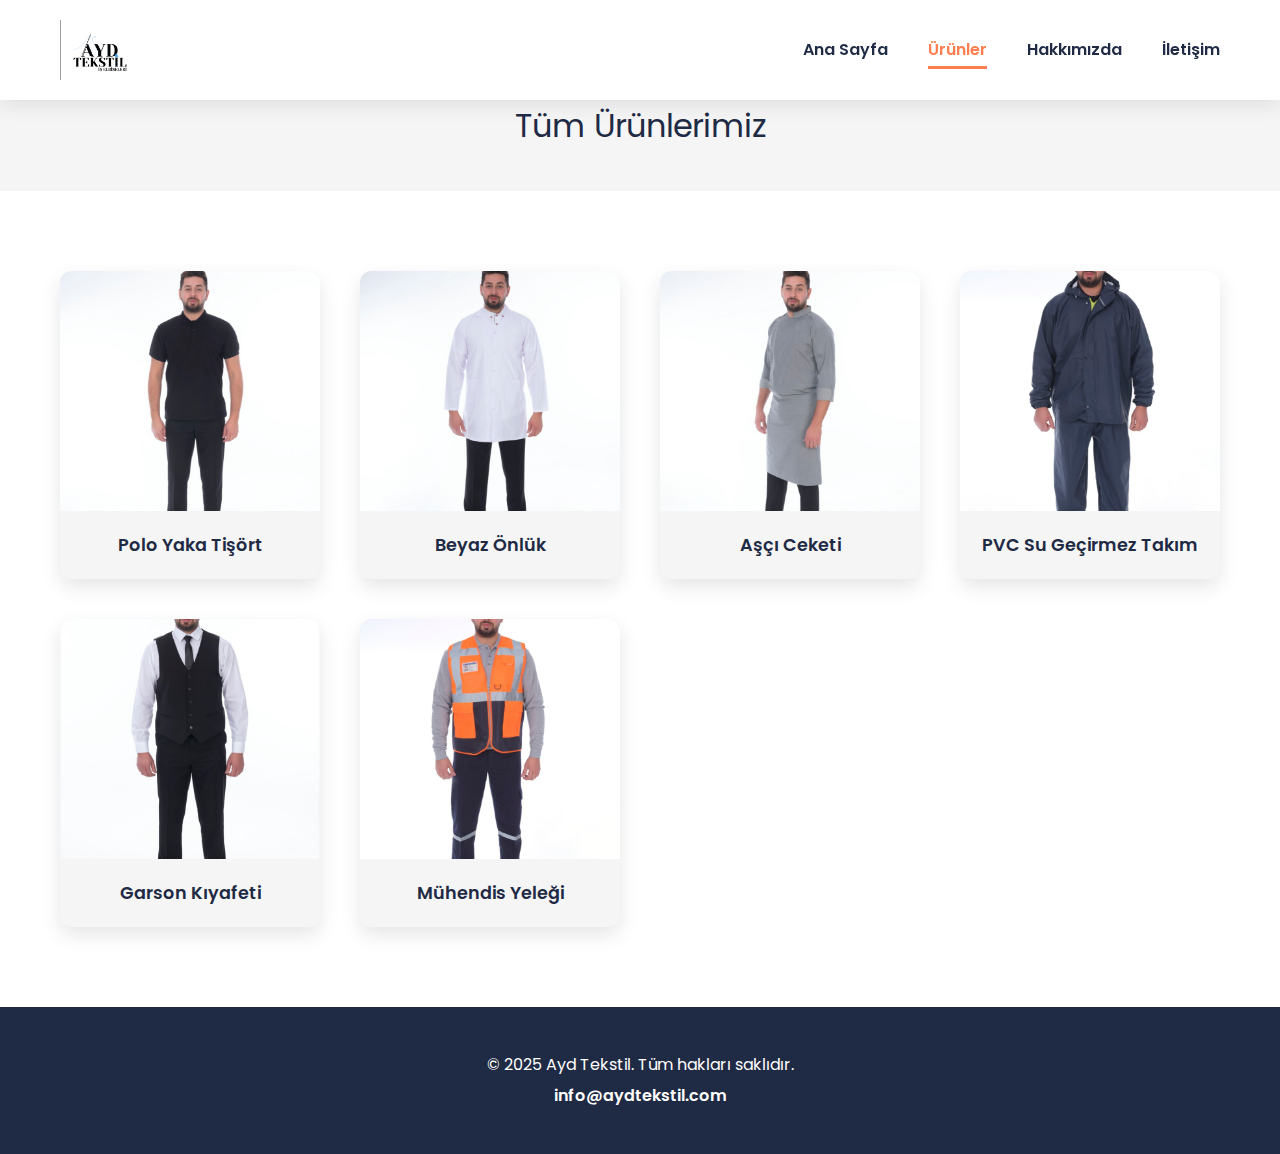
<file: urunler.html>
<!DOCTYPE html>
<html lang="tr">
<head>
  <meta charset="UTF-8">
  <meta name="viewport" content="width=device-width, initial-scale=1.0">
  <title>Ürünler | Ayd Tekstil</title>
  <link rel="stylesheet" href="css/style.css">
</head>
<body>
  <!-- HEADER -->
  <header>
    <div class="logo">
      <a href="index.html"><img src="images/logo.png" alt="Ayd Tekstil Logo"></a>
    </div>
    <nav>
      <ul>
        <li><a href="index.html">Ana Sayfa</a></li>
        <li><a class="active" href="urunler.html">Ürünler</a></li>
        <li><a href="hakkimizda.html">Hakkımızda</a></li>
        <li><a href="iletisim.html">İletişim</a></li>
      </ul>
    </nav>
  </header>

  <!-- PAGE TITLE -->
  <div class="section-title">Tüm Ürünlerimiz</div>

  <!-- PRODUCT GRID -->
  <section class="product-section">
    <div class="product-grid">
      <a href="urun-detay.html?urun=polo-yaka-tisort" class="product-card">
        <img src="images/polo_yaka.jpg" alt="Polo Yaka Tişört">
        <h3>Polo Yaka Tişört</h3>
      </a>
      <a href="urun-detay.html?urun=beyaz-onluk" class="product-card">
        <img src="images/beyaz_onluk.jpg" alt="Beyaz Önlük">
        <h3>Beyaz Önlük</h3>
      </a>
      <a href="urun-detay.html?urun=asci-ceketi" class="product-card">
        <img src="images/asci_kiyafeti.jpg" alt="Aşçı Ceketi">
        <h3>Aşçı Ceketi</h3>
      </a>
      <a href="urun-detay.html?urun=pvc-sugecirmez" class="product-card">
        <img src="images/pvc_sugecirmeztakim.jpg" alt="PVC Su Geçirmez">
        <h3>PVC Su Geçirmez Takım</h3>
      </a>
      <a href="urun-detay.html?urun=garson-kiyafeti" class="product-card">
        <img src="images/garson_kiyafeti.jpg" alt="Garson Kıyafeti">
        <h3>Garson Kıyafeti</h3>
      </a>
      <a href="urun-detay.html?urun=muhendis-yelegi" class="product-card">
        <img src="images/muhendis_yelegi.jpg" alt="Mühendis Yeleği">
        <h3>Mühendis Yeleği</h3>
      </a>
    </div>
  </section>

  <!-- FOOTER -->
  <footer>
    <div class="footer-content">
      <p>&copy; 2025 Ayd Tekstil. Tüm hakları saklıdır.</p>
      <p><a href="mailto:info@aydtekstil.com">info@aydtekstil.com</a></p>
    </div>
  </footer>

  <script src="js/script.js"></script>
</body>
</html>
</file>
<file: css/style.css>
/* === IMPORT & VARIABLES === */
@import url('https://fonts.googleapis.com/css2?family=Poppins:wght@400;600;800&display=swap');

:root {
  --clr-bg: #F5F5F5;
  --clr-white: #FFFFFF;
  --clr-primary: #1F2A44;
  --clr-accent: #FF7F50;
  --clr-dark: #333333;
  --font-base: 'Poppins', sans-serif;
}

/* === RESET & GLOBAL === */
* {
  margin: 0;
  padding: 0;
  box-sizing: border-box;
}
body {
  font-family: var(--font-base);
  background: var(--clr-bg);
  color: var(--clr-dark);
  line-height: 1.6;
}
a { text-decoration: none; color: inherit; }
img { display: block; max-width: 100%; height: auto; }

/* === HEADER & NAV === */
header {
  background: var(--clr-white);
  padding: 20px 60px;
  display: flex;
  align-items: center;
  justify-content: space-between;
  box-shadow: 0 4px 20px rgba(0,0,0,0.1);
  position: sticky;
  top: 0;
  z-index: 1002;
}
.logo img { height: 60px; }
nav ul {
  list-style: none;
  display: flex;
  gap: 40px;
}
nav a {
  position: relative;
  font-weight: 600;
  color: var(--clr-primary);
  padding: 8px 0;
  transition: color 0.3s;
}
nav a::after {
  content: '';
  position: absolute;
  bottom: 0; left: 0;
  width: 0; height: 3px;
  background: var(--clr-accent);
  transition: width 0.3s;
}
nav a:hover,
nav a.active {
  color: var(--clr-accent);
}
nav a:hover::after,
nav a.active::after {
  width: 100%;
}

/* === HERO SECTION === */
.hero {
  background: linear-gradient(rgba(31,42,68,0.6), rgba(31,42,68,0.6)),
              url('../images/banner.jpg') center/cover no-repeat;
  height: 70vh;
  display: flex;
  align-items: center;
  justify-content: center;
  text-align: center;
  padding: 0 20px;
  color: var(--clr-white);
}
.hero-content {
  max-width: 600px;
}
.hero h1 {
  font-size: 3.5rem;
  font-weight: 800;
  margin-bottom: 20px;
  line-height: 1.1;
}
.hero p {
  font-size: 1.1rem;
  margin-bottom: 30px;
}
.cta-btn {
  display: inline-block;
  background: var(--clr-accent);
  color: var(--clr-white);
  padding: 16px 40px;
  border-radius: 999px;
  font-weight: 600;
  box-shadow: 0 8px 20px rgba(0,0,0,0.2);
  transition: transform 0.3s, background 0.3s;
}
.cta-btn:hover {
  background: #e66944;
  transform: translateY(-3px);
}

/* === PRODUCT SECTION === */
.product-section {
  padding: 80px 60px;
  background: var(--clr-white);
}
.section-title {
  text-align: center;
  font-size: 2rem;
  margin-bottom: 40px;
  color: var(--clr-primary);
}
.product-grid {
  display: grid;
  grid-template-columns: repeat(auto-fit, minmax(260px,1fr));
  gap: 40px;
}
.product-card {
  background: var(--clr-bg);
  border-radius: 12px;
  overflow: hidden;
  box-shadow: 0 8px 20px rgba(0,0,0,0.1);
  transition: transform 0.3s, box-shadow 0.3s;
  text-align: center;
}
.product-card:hover {
  transform: translateY(-8px);
  box-shadow: 0 12px 30px rgba(0,0,0,0.15);
}
.product-card img {
  width: 100%;
  height: 240px;
  object-fit: cover;
}
.product-card h3 {
  padding: 20px;
  font-size: 1.1rem;
  font-weight: 600;
  color: var(--clr-primary);
}


/* === PRODUCT DETAIL SECTION === */
.detail-section {
  padding: 80px 60px;
  background: var(--clr-bg);
}
.detail-grid {
  display: flex;
  gap: 60px;
  align-items: flex-start;
  max-width: 1200px;
  margin: 0 auto;
}
.image-wrapper {
  flex: 1;
}
.image-wrapper img {
  width: 100%;
  height: auto;
  border-radius: 12px;
  object-fit: cover;
}
.detail-content {
  flex: 1;
  background: var(--clr-white);
  padding: 40px;
  border-radius: 12px;
  box-shadow: 0 8px 20px rgba(0,0,0,0.1);
}
.detail-content h2 {
  font-size: 2rem;
  color: var(--clr-primary);
  margin-bottom: 20px;
}
.detail-content p {
  margin-bottom: 16px;
  line-height: 1.6;
}
.price {
  display: block;
  font-size: 1.5rem;
  font-weight: 800;
  color: var(--clr-accent);
  margin: 20px 0;
}
.detail-content .cta-btn {
  padding: 14px 36px;
}

/* === RESPONSIVE === */
@media (max-width: 900px) {
  .detail-grid {
    flex-direction: column;
    gap: 40px;
  }
  .detail-content {
    padding: 30px;
  }
}

/* === ABOUT HERO === */
.about-hero {
  height: 50vh;
  background: url('../images/hero-about.jpg') center/cover no-repeat;
  display: flex;
  align-items: center;
  justify-content: center;
  position: relative;
}
.about-hero::before {
  content: '';
  position: absolute;
  inset: 0;
  background: rgba(31,42,68,0.6);
}
.about-hero .overlay {
  position: relative;
  max-width: 600px;
  text-align: center;
  color: var(--clr-white);
  padding: 20px;
}
.about-hero h1 {
  font-size: 3rem;
  font-weight: 800;
  margin-bottom: 10px;
}
.about-hero p {
  font-size: 1.2rem;
}

/* === ABOUT CONTENT === */
.about-section {
  max-width: 900px;
  margin: -80px auto 60px;
  background: var(--clr-white);
  padding: 80px 60px;
  border-radius: 12px;
  box-shadow: 0 8px 20px rgba(0,0,0,0.1);
}
.about-section h2 {
  font-size: 2.5rem;
  margin-bottom: 30px;
  color: var(--clr-primary);
  text-align: center;
}
.about-section p {
  font-size: 1rem;
  line-height: 1.8;
  margin-bottom: 20px;
  text-align: justify;
}

/* === TIMELINE SECTION === */
.timeline-section {
  padding: 60px 60px;
  background: var(--clr-bg);
  text-align: center;
  position: relative;
}
.timeline-section h2 {
  font-size: 2rem;
  margin-bottom: 40px;
  color: var(--clr-primary);
}
.timeline {
  display: flex;
  justify-content: space-around;
  flex-wrap: wrap;
  gap: 20px;
  max-width: 1000px;
  margin: 0 auto;
  position: relative;
}
.timeline::before {
  content: '';
  position: absolute;
  top: 50%;
  left: 5%;
  right: 5%;
  height: 4px;
  background: var(--clr-accent);
  transform: translateY(-50%);
}
.event {
  background: var(--clr-white);
  padding: 20px;
  border-radius: 8px;
  width: 180px;
  box-shadow: 0 4px 15px rgba(0,0,0,0.1);
  position: relative;
  z-index: 1;
}
.event .year {
  display: block;
  font-size: 1.5rem;
  font-weight: 800;
  color: var(--clr-accent);
  margin-bottom: 10px;
}
.event p {
  font-size: 0.95rem;
}

/* === TEAM SECTION === */
.team-section {
  padding: 60px 60px;
  background: var(--clr-white);
  text-align: center;
}
.team-section h2 {
  font-size: 2rem;
  margin-bottom: 40px;
  color: var(--clr-primary);
}
.team-cards {
  display: flex;
  justify-content: center;
  flex-wrap: wrap;
  gap: 30px;
}
.card {
  background: var(--clr-bg);
  width: 240px;
  padding: 30px 20px;
  border-radius: 12px;
  box-shadow: 0 8px 20px rgba(0,0,0,0.05);
  transition: transform 0.3s;
  text-align: center;
}
.card:hover {
  transform: translateY(-8px);
}
.card img {
  width: 120px;
  height: 120px;
  border-radius: 50%;
  object-fit: cover;
  margin-bottom: 20px;
}
.card h3 {
  font-size: 1.2rem;
  color: var(--clr-primary);
  margin-bottom: 6px;
}
.card span {
  display: block;
  font-weight: 500;
  color: #666;
  margin-bottom: 10px;
}

/* === FOOTER === */
footer {
  background: var(--clr-primary);
  color: var(--clr-white);
  text-align: center;
  padding: 40px 20px;
}
footer .footer-content p {
  margin: 5px 0;
}
footer a {
  color: var(--clr-white);
  font-weight: 600;
}
</file>
